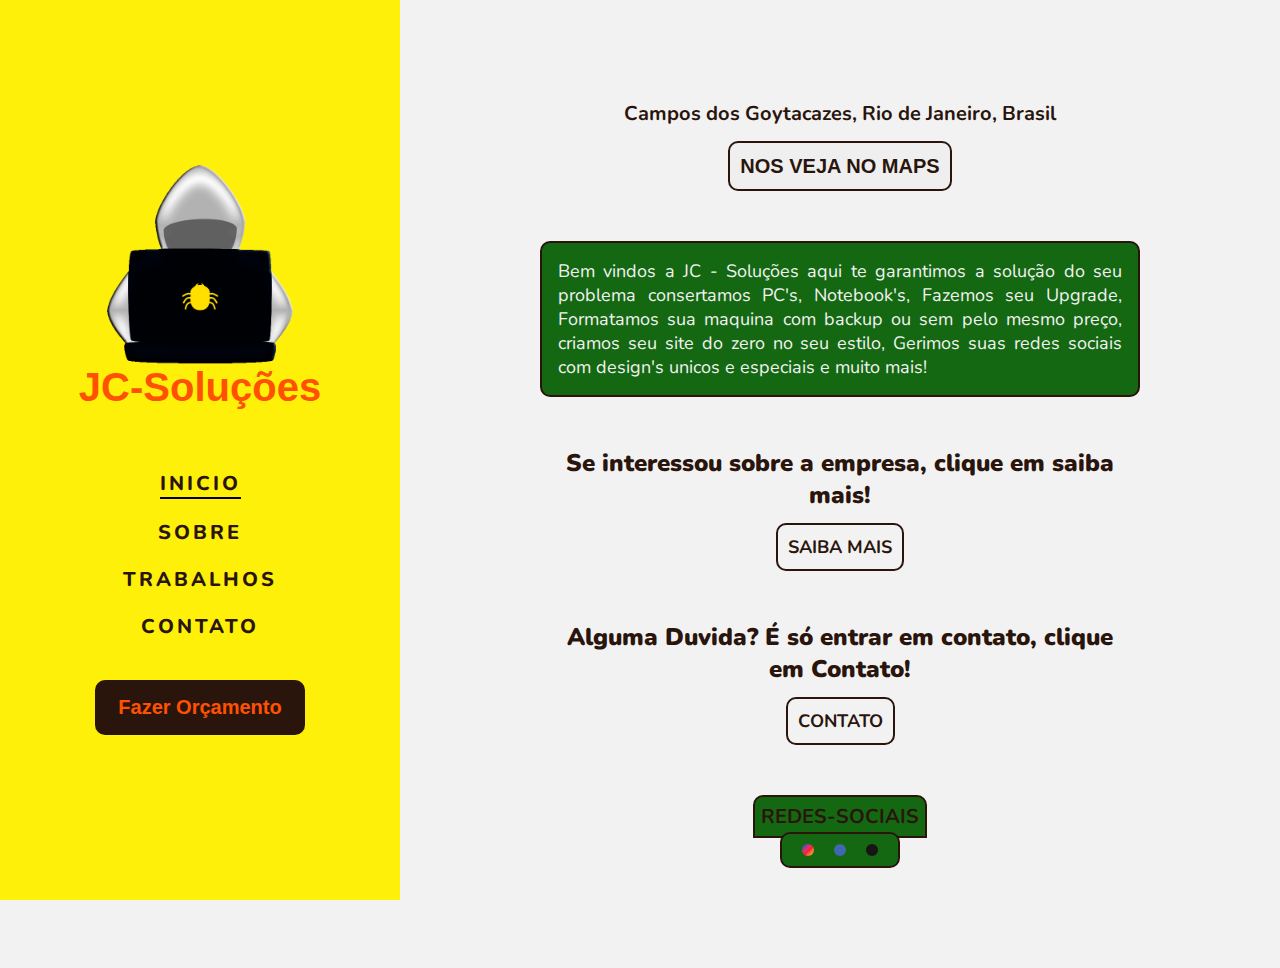
<file: index.html>
<!DOCTYPE html>
<html lang="pt-BR">
    <head>
        <meta charset="UTF-8">
        <meta http-equiv="X-UA-Compatible" content="IE=edge">
        <meta name="viewport" content="width=device-width, initial-scale=1.0">
        <title>JC-Soluções</title>
        
        <!--Links icon css - fonts - js - fa-->
        <!-- Style inicio -->
        <link rel="stylesheet" href="./styles/css/inicio.css">
        <!-- Icone --> 
        <link rel="shortcut icon" href="./assets/icons/iconjc.png" type="image/x-icon">
        <!-- Fa Loading -->
        <link rel="stylesheet" href="https://cdnjs.cloudflare.com/ajax/libs/font-awesome/6.3.0/css/all.min.css" integrity="sha512-SzlrxWUlpfuzQ+pcUCosxcglQRNAq/DZjVsC0lE40xsADsfeQoEypE+enwcOiGjk/bSuGGKHEyjSoQ1zVisanQ==" crossorigin="anonymous" referrerpolicy="no-referrer" />
        <!-- Font: 'Nunito' -->
        <link rel="preconnect" href="https://fonts.googleapis.com">
        <link rel="preconnect" href="https://fonts.gstatic.com" crossorigin>
        <link href="https://fonts.googleapis.com/css2?family=Nunito:wght@300;400;500;600;700;800&display=swap" rel="stylesheet">
        <!-- Js Loading -->
        <script src="./scripts/index.js" defer></script>
        <!------------------------------------->

    </head>
    <body>
        <div class="sidebar">
            <div class="sidebar-logo">
                <img src="./assets/imgs/jclogo.png" alt="">
                <h1>JC-Soluções</h1>
            </div>
            <div class="sidebar-menu">
                <ul>
                    <li id="active">
                            <i class="fa-solid fa-house"></i><a href="/"> Inicio</a>
                    </li>
                    <li>
                       <i class="fa-solid fa-circle-info"> </i> <a href="./pages/sobre.html"> Sobre</a>
                    </li>
                    <li>
                        <i class="fa-solid fa-briefcase"></i><a href="./pages/trabalhos.html"> Trabalhos</a>
                    </li>
                    <li>
                        <i class="fa-solid fa-square-phone"></i><a  href="./pages/contato.html"> Contato</a>
                    </li>
                </ul>
            </div>
            <div class="sidebar-orcamento">
                <button>
                    <a target="_blank" href="https://forms.office.com/r/jifUn51Aph">Fazer Orçamento</a>
                </button>
            </div>
        </div>
        <div class="mobile-btn">
            <button class="fa-solid fa-bars"></button>
        </div>
        <section>
            <div class="loc">
                <div>
                    <i class="fa-solid fa-location-dot"></i>
                    <span> Campos dos Goytacazes, Rio de Janeiro, Brasil </span>
                    <i class="fa-solid fa-location-dot"></i>
                </div>
                <button>
                    <i class="fa-solid fa-map-location-dot"></i> <a target="_blank" href="https://goo.gl/maps/wWSHcx7UZ32jyzeN6">Nos veja no maps </a> <i class="fa-solid fa-arrow-pointer"></i> 
                </button>
            </div>
            <div class="apresentacao">
                <p>
                    Bem vindos a JC - Soluções aqui te garantimos a solução do seu problema consertamos PC's, Notebook's, Fazemos seu Upgrade, Formatamos sua maquina com backup ou sem pelo mesmo preço, criamos seu site do zero no seu estilo, Gerimos suas redes sociais com design's unicos e especiais e muito mais!
                </p>
            </div>
            <div class="saiba-mais">
                <h4>Se interessou sobre a empresa, clique em saiba mais!</h4>
                <a href="./pages/sobre.html" id="sobre"> <i class="fa-solid fa-chevron-right"></i> <i class="fa-solid fa-chevron-right"></i> SAIBA MAIS</a>
            </div>
            <div class="saiba-mais">
                <h4>Alguma Duvida? É só entrar em contato, clique em Contato!</h4>
                <a href="./pages/contato.html" id="contato"> <i class="fa-solid fa-chevron-right"></i> <i class="fa-solid fa-chevron-right"></i> CONTATO</a>
            </div>
            <div class="redes-sociais">
                <h3>Redes-Sociais</h3>
                <div>
                    <a class="fa-brands fa-instagram" href="https://www.instagram.com/jcsolucoes12/" target="_blank"></a>
                    <a class="fa-brands fa-facebook" href="https://www.facebook.com/groups/jcsolucoes/" target="_blank"></a>
                    <a class="fa-brands fa-github" href="https://github.com/Josuerx12" target="_blank"></a>
                </div>
            </div>
        </section>
    </body>
</html>
</file>
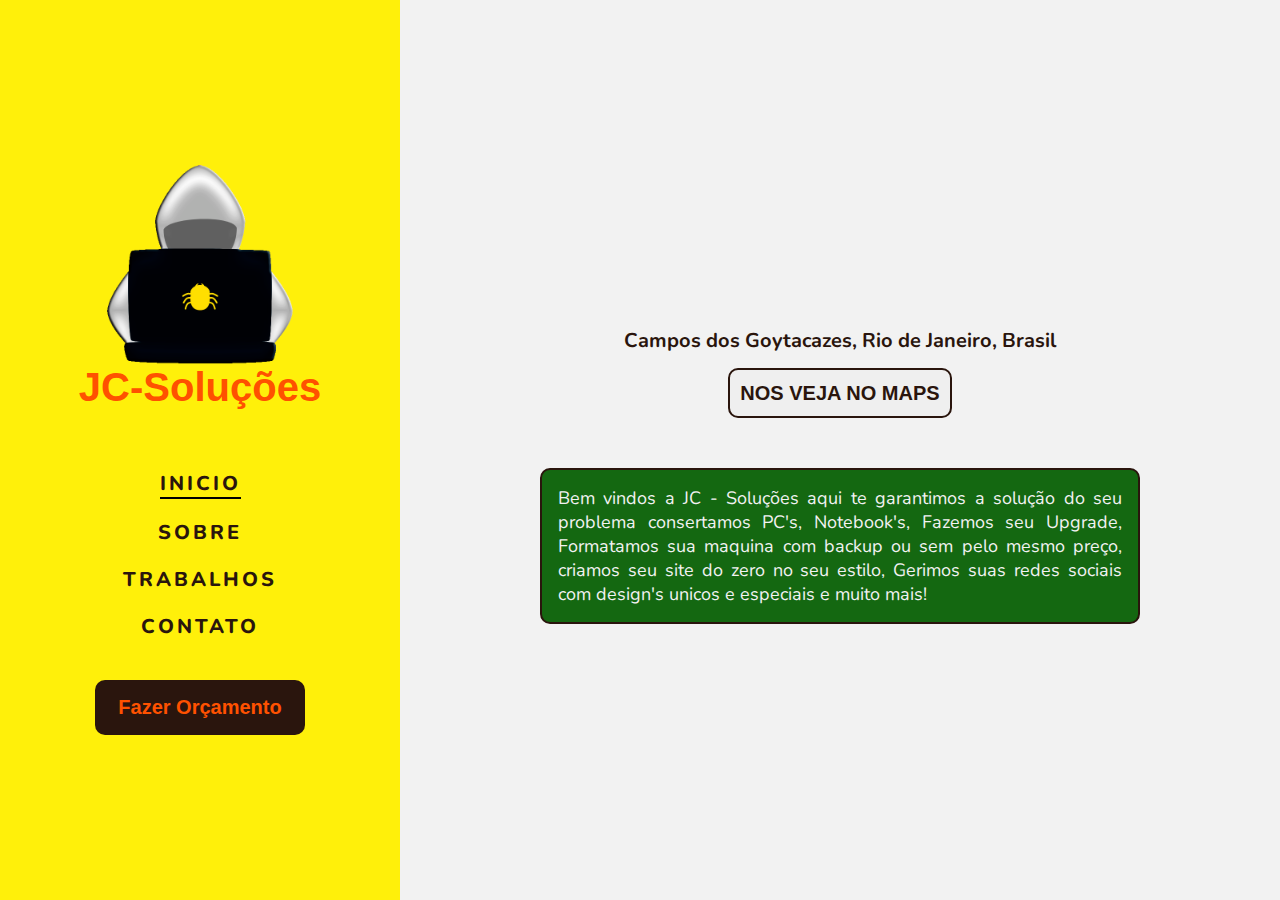
<file: Inicio.html>
<!DOCTYPE html>
<html lang="pt-BR">
    <head>
        <meta charset="UTF-8">
        <meta http-equiv="X-UA-Compatible" content="IE=edge">
        <meta name="viewport" content="width=device-width, initial-scale=1.0">
        <title>JC-Soluções</title>
        
        <!--Links icon css - fonts - js - fa-->
        <!-- Style inicio -->
        <link rel="stylesheet" href="./styles/css/inicio.css">
        <!-- Icone --> 
        <link rel="shortcut icon" href="./assets/icons/" type="image/x-icon">
        <!-- Fa Loading -->
        <link rel="stylesheet" href="https://cdnjs.cloudflare.com/ajax/libs/font-awesome/6.3.0/css/all.min.css" integrity="sha512-SzlrxWUlpfuzQ+pcUCosxcglQRNAq/DZjVsC0lE40xsADsfeQoEypE+enwcOiGjk/bSuGGKHEyjSoQ1zVisanQ==" crossorigin="anonymous" referrerpolicy="no-referrer" />
        <!-- Font: 'Nunito' -->
        <link rel="preconnect" href="https://fonts.googleapis.com">
        <link rel="preconnect" href="https://fonts.gstatic.com" crossorigin>
        <link href="https://fonts.googleapis.com/css2?family=Nunito:wght@300;400;500;600;700;800&display=swap" rel="stylesheet">
        <!-- Js Loading -->
        <script src="./scripts/index.js" defer></script>
        <!------------------------------------->

    </head>
    <body>
        <div class="sidebar">
            <div class="sidebar-logo">
                <img src="./assets/imgs/jclogo.png" alt="">
                <h1>JC-Soluções</h1>
            </div>
            <div class="sidebar-menu">
                <ul>
                    <li id="active">
                            <i class="fa-solid fa-house"></i><a href="/Inicio.html"> Inicio</a>
                    </li>
                    <li>
                       <i class="fa-solid fa-circle-info"> </i> <a href="./pages/sobre.html"> Sobre</a>
                    </li>
                    <li>
                        <i class="fa-solid fa-briefcase"></i><a href="./pages/trabalhos.html"> Trabalhos</a>
                    </li>
                    <li>
                        <i class="fa-solid fa-square-phone"></i><a  href="./pages/contato.html"> Contato</a>
                    </li>
                </ul>
            </div>
            <div class="sidebar-orcamento">
                <button>
                    <a href="#">Fazer Orçamento</a>
                </button>
            </div>
        </div>
        <div class="mobile-btn">
            <button class="fa-solid fa-bars"></button>
        </div>
        <section>
            <div class="loc">
                <div>
                    <i class="fa-solid fa-location-dot"></i>
                    <span> Campos dos Goytacazes, Rio de Janeiro, Brasil </span>
                    <i class="fa-solid fa-location-dot"></i>
                </div>
                <button>
                    <i class="fa-solid fa-map-location-dot"></i> <a href="#">Nos veja no maps </a> <i class="fa-solid fa-arrow-pointer"></i> 
                </button>
            </div>
            <div class="apresentacao">
                <p>
                    Bem vindos a JC - Soluções aqui te garantimos a solução do seu problema consertamos PC's, Notebook's, Fazemos seu Upgrade, Formatamos sua maquina com backup ou sem pelo mesmo preço, criamos seu site do zero no seu estilo, Gerimos suas redes sociais com design's unicos e especiais e muito mais!
                </p>
            </div>
        </section>
    </body>
</html>
</file>
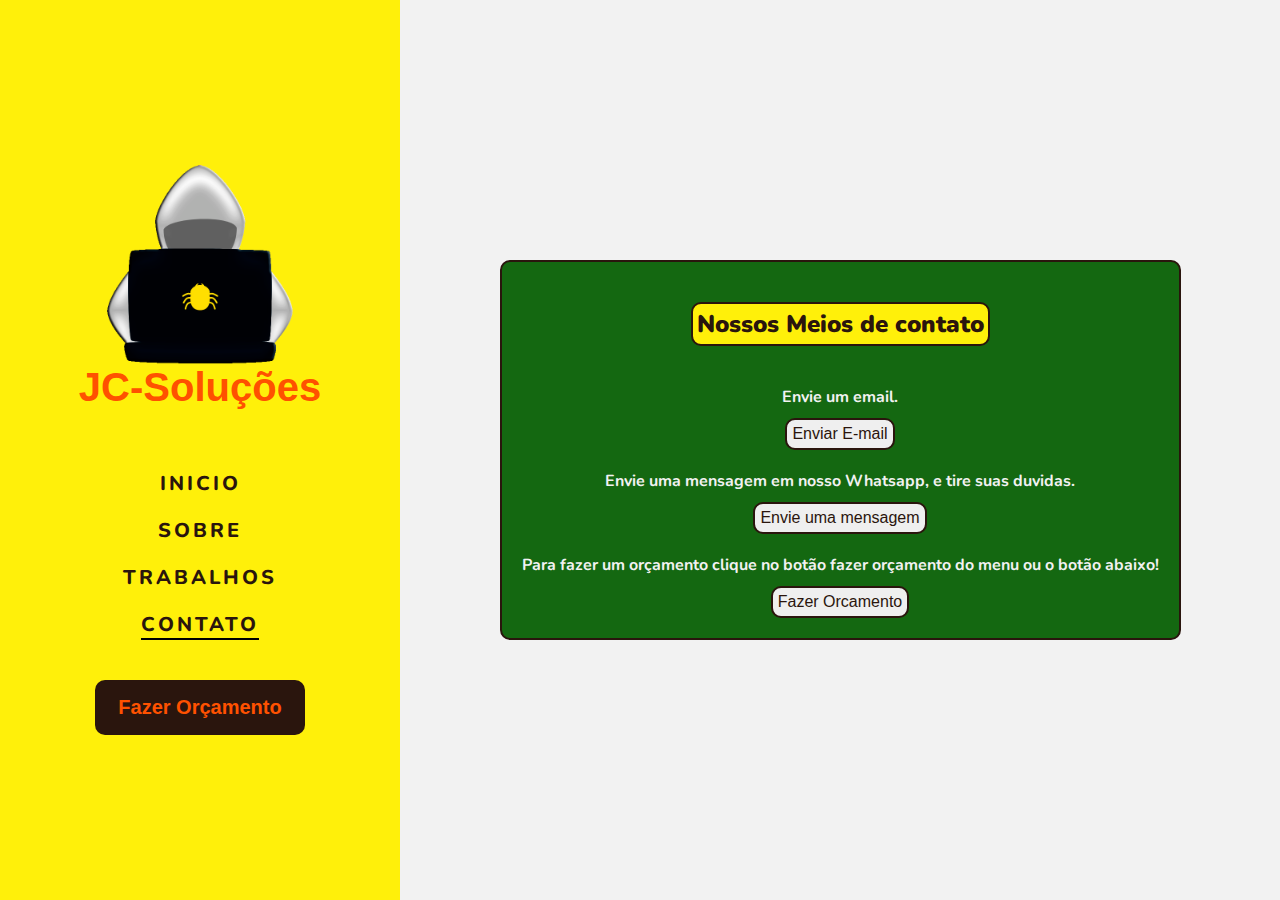
<file: pages/contato.html>
<!DOCTYPE html>
<html lang="pt-BR">
    <head>
        <meta charset="UTF-8">
        <meta http-equiv="X-UA-Compatible" content="IE=edge">
        <meta name="viewport" content="width=device-width, initial-scale=1.0">
        <title>JC-Soluções</title>
        
        <!--Links icon css - fonts - js - fa-->
        <!-- Style inicio -->
        <link rel="stylesheet" href="../styles/css/contato.css">
        <!-- Icone --> 
        <link rel="shortcut icon" href="../assets/icons/iconjc.png" type="image/x-icon">
        <!-- Fa Loading -->
        <link rel="stylesheet" href="https://cdnjs.cloudflare.com/ajax/libs/font-awesome/6.3.0/css/all.min.css" integrity="sha512-SzlrxWUlpfuzQ+pcUCosxcglQRNAq/DZjVsC0lE40xsADsfeQoEypE+enwcOiGjk/bSuGGKHEyjSoQ1zVisanQ==" crossorigin="anonymous" referrerpolicy="no-referrer" />
        <!-- Font: 'Nunito' -->
        <link rel="preconnect" href="https://fonts.googleapis.com">
        <link rel="preconnect" href="https://fonts.gstatic.com" crossorigin>
        <link href="https://fonts.googleapis.com/css2?family=Nunito:wght@300;400;500;600;700;800&display=swap" rel="stylesheet">
        <!-- Js Loading -->
        <script src="../scripts/index.js" defer></script>
        <!------------------------------------->

    </head>
    <body>
        <div class="sidebar">
            <div class="sidebar-logo">
                <img src="../assets/imgs/jclogo.png" alt="">
                <h1>JC-Soluções</h1>
            </div>
            <div class="sidebar-menu">
                <ul>
                    <li>
                            <i class="fa-solid fa-house"></i><a href="../index.html"> Inicio</a>
                    </li>
                    <li>
                       <i class="fa-solid fa-circle-info"> </i> <a href="./sobre.html"> Sobre</a>
                    </li>
                    <li>
                        <i class="fa-solid fa-briefcase"></i><a href="./trabalhos.html"> Trabalhos</a>
                    </li>
                    <li id="active">
                        <i class="fa-solid fa-square-phone"></i><a  href="./contato.html"> Contato</a>
                    </li>
                </ul>
            </div>
            <div class="sidebar-orcamento">
                <button>
                    <a target="_blank" href="https://forms.office.com/r/jifUn51Aph">Fazer Orçamento</a>
                </button>
            </div>
        </div>
        <div class="mobile-btn">
            <button class="fa-solid fa-bars"></button>
        </div>
        <section>
            <div class="contato">
                <h3>Nossos Meios de contato</h3>
                <div class="contato-email">
                    <p>Envie um email. </p> 
                    <Button> 
                        <i class="fa-solid fa-chevron-right"></i>
                        <i class="fa-solid fa-chevron-right"></i>
                        <a href="mailto:jcsolucoes12@hotmail.com?subject=Faca um orcamento!">Enviar E-mail</a>
                        <i class="fa-solid fa-chevron-left"></i>
                        <i class="fa-solid fa-chevron-left"></i>
                    </Button>
                </div>
                <div class="contato-whatsapp">
                    <p>Envie uma mensagem em nosso Whatsapp, e tire suas duvidas.</p>
                    <button>
                        <i class="fa-solid fa-chevron-right"></i>
                        <i class="fa-solid fa-chevron-right"></i>
                        <a target="_blank" href="https://api.whatsapp.com/send?phone=5522997979633&amp;text=Tire%20suas%20duvidas,%20ou%20fa%C3%A7a%20um%20or%C3%A7amento%20mais%20rapido%20aqui%20no%20whattsapp%20da%20JC-Solu%C3%A7%C3%B5es!">
                        Envie uma mensagem
                        </a>
                        <i class="fa-solid fa-chevron-left"></i>
                        <i class="fa-solid fa-chevron-left"></i>
                    </button>
                </div>
                <div class="contato-orcamento">
                    <p>Para fazer um orçamento clique no botão fazer orçamento do menu ou o botão abaixo!</p>
                    <button>
                        <i class="fa-solid fa-chevron-right"></i>
                        <i class="fa-solid fa-chevron-right"></i>
                        <a target="_blank" href="https://forms.office.com/r/jifUn51Aph">
                        Fazer Orcamento
                        </a>
                        <i class="fa-solid fa-chevron-left"></i>
                        <i class="fa-solid fa-chevron-left"></i>
                    </button>
                </div>
            </div>
        </section>
    </body>
</html>
</file>
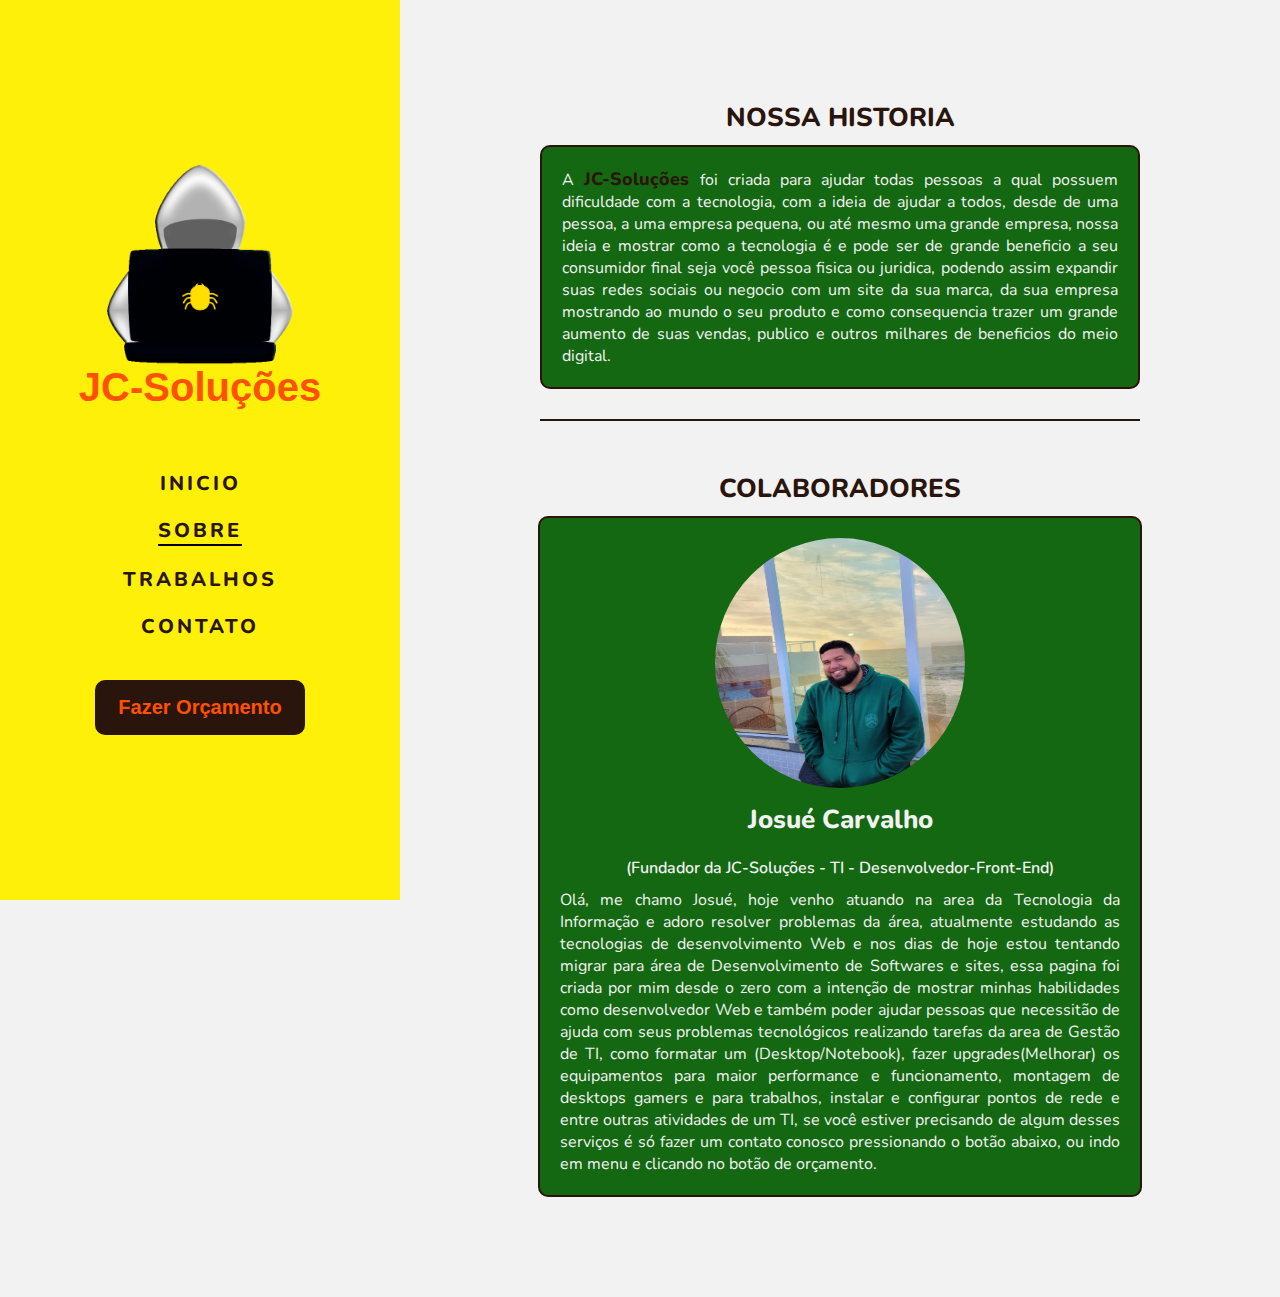
<file: pages/sobre.html>
<!DOCTYPE html>
<html lang="pt-BR">
    <head>
        <meta charset="UTF-8">
        <meta http-equiv="X-UA-Compatible" content="IE=edge">
        <meta name="viewport" content="width=device-width, initial-scale=1.0">
        <title>JC-Soluções</title>
        
        <!--Links icon css - fonts - js - fa-->
        <!-- Style inicio -->
        <link rel="stylesheet" href="../styles/css/sobre.css">
        <!-- Icone --> 
        <link rel="shortcut icon" href="../assets/icons/iconjc.png" type="image/x-icon">
        <!-- Fa Loading -->
        <link rel="stylesheet" href="https://cdnjs.cloudflare.com/ajax/libs/font-awesome/6.3.0/css/all.min.css" integrity="sha512-SzlrxWUlpfuzQ+pcUCosxcglQRNAq/DZjVsC0lE40xsADsfeQoEypE+enwcOiGjk/bSuGGKHEyjSoQ1zVisanQ==" crossorigin="anonymous" referrerpolicy="no-referrer" />
        <!-- Font: 'Nunito' -->
        <link rel="preconnect" href="https://fonts.googleapis.com">
        <link rel="preconnect" href="https://fonts.gstatic.com" crossorigin>
        <link href="https://fonts.googleapis.com/css2?family=Nunito:wght@300;400;500;600;700;800&display=swap" rel="stylesheet">
        <!-- Js Loading -->
        <script src="../scripts/index.js" defer></script>
        <!------------------------------------->

    </head>
    <body>
        <div class="sidebar">
            <div class="sidebar-logo">
                <img src="../assets/imgs/jclogo.png" alt="">
                <h1>JC-Soluções</h1>
            </div>
            <div class="sidebar-menu">
                <ul>
                    <li>
                        <i class="fa-solid fa-house"></i><a href="../index.html"> Inicio</a>
                    </li>
                    <li id="active">
                    <i class="fa-solid fa-circle-info"> </i> <a href="./sobre.html"> Sobre</a>
                    </li>
                    <li>
                        <i class="fa-solid fa-briefcase"></i><a href="./trabalhos.html"> Trabalhos</a>
                    </li>
                    <li>
                        <i class="fa-solid fa-square-phone"></i><a  href="./contato.html"> Contato</a>
                    </li>
                </ul>
            </div>
            <div class="sidebar-orcamento">
                <button>
                    <a target="_blank" href="https://forms.office.com/r/jifUn51Aph">Fazer Orçamento</a>
                </button>
            </div>
        </div>
        <div class="mobile-btn">
            <button class="fa-solid fa-bars"></button>
        </div>
        <section>
            <div class="historia">
                <h2>NOSSA HISTORIA</h2>
                <p>A <b>JC-Soluções </b> foi criada para ajudar todas pessoas a qual possuem dificuldade com a tecnologia, com a ideia de ajudar a todos, desde de uma pessoa, a uma empresa pequena, ou até mesmo uma grande empresa, nossa ideia e mostrar como a tecnologia é e pode ser de grande beneficio a seu consumidor final seja você pessoa fisica ou juridica, podendo assim expandir suas redes sociais ou negocio com um site da sua marca, da sua empresa mostrando ao mundo o seu produto e como consequencia trazer um grande aumento de suas vendas, publico e outros milhares de beneficios do meio digital.</p>
            </div>
            <div class="colaboradores">
                <h2>COLABORADORES</h2>
                <div class="colaboradores-josue">
                    <div class="foto">
                        <img src="../assets/imgs/founderpic.jpg" alt="">
                    </div>
                    <div class="colaboradores-historia-josue">
                        <h2>Josué Carvalho</h2>
                        <h3>(Fundador da JC-Soluções - TI - Desenvolvedor-Front-End)</h3>
                        <p>Olá, me chamo Josué, hoje venho atuando na area da Tecnologia da Informação e adoro resolver problemas da área, atualmente estudando as tecnologias de desenvolvimento Web e nos dias de hoje estou tentando migrar para área de Desenvolvimento de Softwares e sites, essa pagina foi criada por mim desde o zero com a intenção de mostrar minhas habilidades como desenvolvedor Web e também poder ajudar pessoas que necessitão de ajuda com seus problemas tecnológicos realizando tarefas da area de Gestão de TI, como formatar um (Desktop/Notebook), fazer upgrades(Melhorar) os equipamentos para maior performance e funcionamento, montagem de desktops gamers e para trabalhos, instalar e configurar pontos de rede e entre outras atividades de um TI, se você estiver precisando de algum desses serviços é só fazer um contato conosco pressionando o botão abaixo, ou indo em menu e clicando no botão de orçamento.</p>
                    </div>
                </div>
            </div>

        </section>
    </body>
</html>
</file>
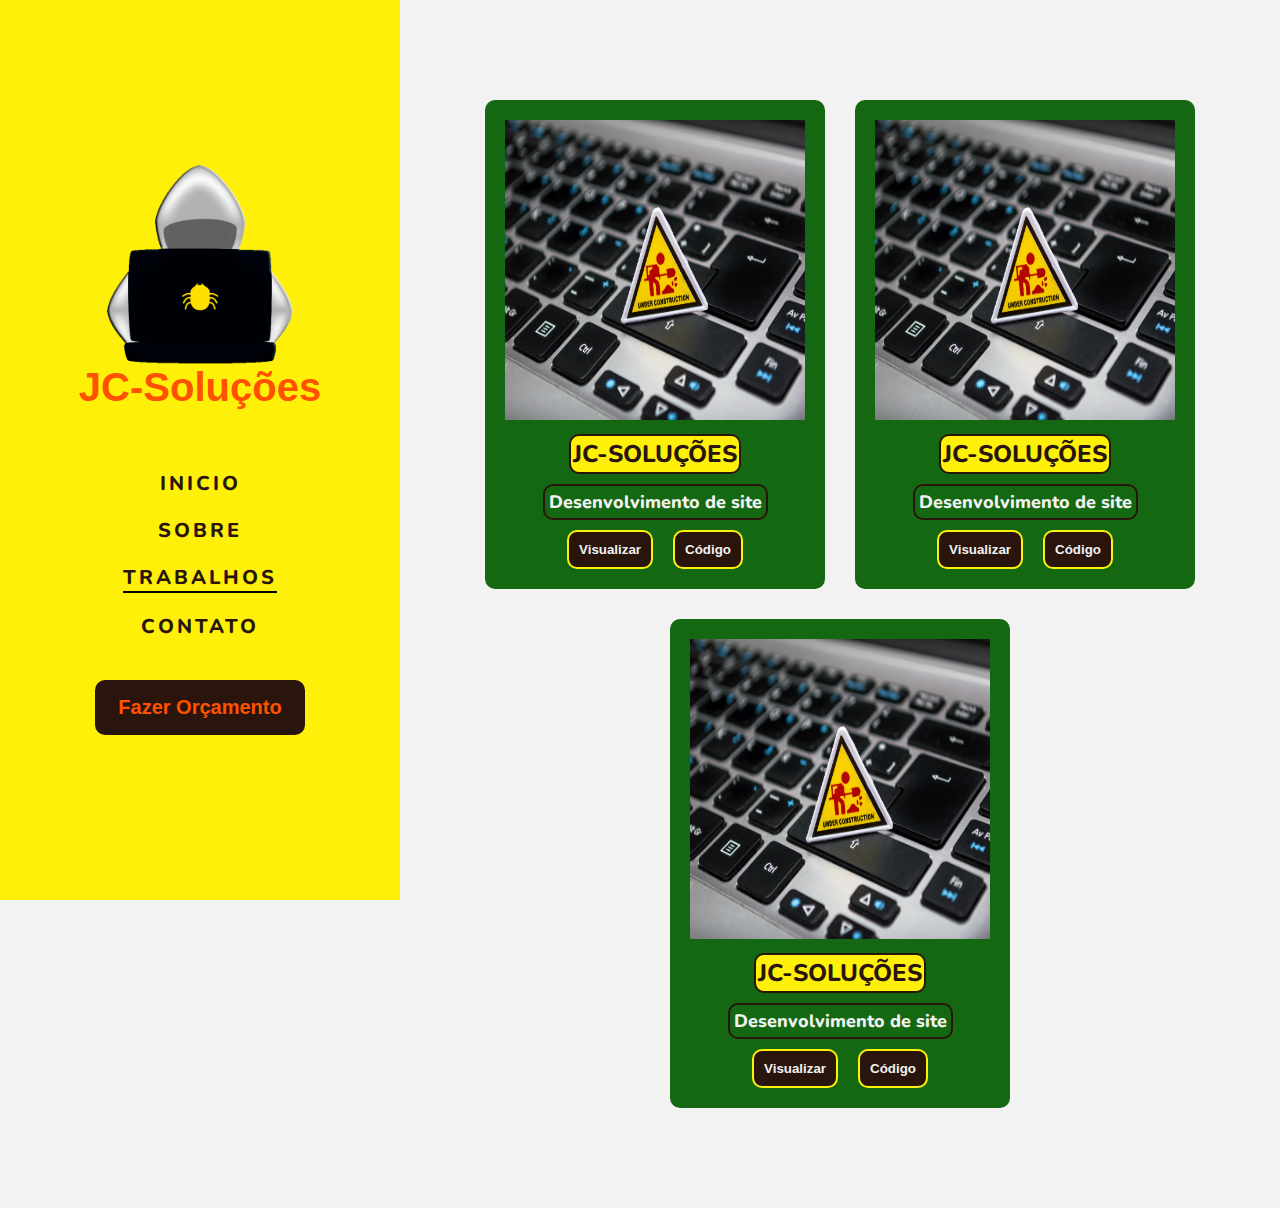
<file: pages/trabalhos.html>
<!DOCTYPE html>
<html lang="pt-BR">
    <head>
        <meta charset="UTF-8">
        <meta http-equiv="X-UA-Compatible" content="IE=edge">
        <meta name="viewport" content="width=device-width, initial-scale=1.0">
        <title>JC-Soluções</title>
        
        <!--Links icon css - fonts - js - fa-->
        <!-- Style inicio -->
        <link rel="stylesheet" href="../styles/css/trabalhos.css">
        <!-- Icone --> 
        <link rel="shortcut icon" href="../assets/icons/iconjc.png" type="image/x-icon">
        <!-- Fa Loading -->
        <link rel="stylesheet" href="https://cdnjs.cloudflare.com/ajax/libs/font-awesome/6.3.0/css/all.min.css" integrity="sha512-SzlrxWUlpfuzQ+pcUCosxcglQRNAq/DZjVsC0lE40xsADsfeQoEypE+enwcOiGjk/bSuGGKHEyjSoQ1zVisanQ==" crossorigin="anonymous" referrerpolicy="no-referrer" />
        <!-- Font: 'Nunito' -->
        <link rel="preconnect" href="https://fonts.googleapis.com">
        <link rel="preconnect" href="https://fonts.gstatic.com" crossorigin>
        <link href="https://fonts.googleapis.com/css2?family=Nunito:wght@300;400;500;600;700;800&display=swap" rel="stylesheet">
        <!-- Js Loading -->
        <script src="../scripts/index.js" defer></script>
        <!------------------------------------->

    </head>
    <body>
        <div class="sidebar">
            <div class="sidebar-logo">
                <img src="../assets/imgs/jclogo.png" alt="">
                <h1>JC-Soluções</h1>
            </div>
            <div class="sidebar-menu">
                <ul>
                    <li>
                        <i class="fa-solid fa-house"></i><a href="../index.html"> Inicio</a>
                    </li>
                    <li>
                        <i class="fa-solid fa-circle-info"> </i> <a href="./sobre.html"> Sobre</a>
                    </li>
                    <li id="active">
                        <i class="fa-solid fa-briefcase"></i><a href="./trabalhos.html"> Trabalhos</a>
                    </li>
                    <li>
                        <i class="fa-solid fa-square-phone"></i><a  href="./contato.html"> Contato</a>
                    </li>
                </ul>
            </div>
            <div class="sidebar-orcamento">
                <button>
                    <a target="_blank" href="https://forms.office.com/r/jifUn51Aph">Fazer Orçamento</a>
                </button>
            </div>
        </div>
        <div class="mobile-btn">
            <button class="fa-solid fa-bars"></button>
        </div>
        <section>
            <div class="trabalhos">
                <div class="trabalhos-1">
                    <img src="../assets/imgs/em-breve.jpg" alt="em-breve">
                    <h3>JC-Soluções</h3>
                    <p>
                        Desenvolvimento de site
                    </p>
                    <div>
                        <button id="visu-1">Visualizar</button>
                        <button id="code-1">Código</button>
                    </div>
                </div>
                <div class="trabalhos-2">
                    <img src="../assets/imgs/em-breve.jpg" alt="em-breve">
                    <h3>JC-Soluções</h3>
                    <p>Desenvolvimento de site</p>
                    <div>
                        <button id="visu-2">Visualizar</button>
                        <button id="code-2">Código</button>
                    </div>
                </div>
                <div class="trabalhos-3">
                    <img src="../assets/imgs/em-breve.jpg" alt="em-breve">
                    <h3>JC-Soluções</h3>
                    <p>Desenvolvimento de site</p>
                    <div>
                        <button id="visu-3">Visualizar</button>
                        <button id="code-3">Código</button>
                    </div>
                </div>
            </div>
        </section>
    </body>
</html>
</file>
<file: styles/css/inicio.css>
* {
  border: none;
  box-sizing: border-box;
  padding: 0;
  text-decoration: none;
  margin: 0;
  list-style: none;
}

html {
  font-size: 62.5%;
}

body {
  overflow-x: hidden;
  font-family: "nunito";
  padding-left: 40rem;
  background: #f2f2f2;
  color: #2A150D;
}

.sidebar {
  display: flex;
  flex-direction: column;
  justify-content: center;
  gap: 4rem;
  align-items: center;
  position: fixed;
  background: #fff00a;
  top: 0;
  left: 0;
  bottom: 0;
  width: 40rem;
  min-height: 100vh;
  height: 100% auto;
  margin: auto;
  transition: 0.3s linear;
}
.sidebar-logo {
  margin: 2rem 0;
  display: flex;
  flex-direction: column;
  align-items: center;
  justify-content: center;
}
.sidebar-logo img {
  width: 20rem;
  height: 20rem;
}
.sidebar-logo h1 {
  text-align: center;
  font-family: Arial, Helvetica, sans-serif;
  width: 100%;
  font-weight: 800;
  font-size: 4rem;
  color: #ff5100;
}
.sidebar-menu ul {
  display: flex;
  flex-direction: column;
  justify-content: center;
  align-items: center;
  gap: 2rem;
}
.sidebar-menu ul li {
  text-align: center;
}
.sidebar-menu ul li:hover {
  color: rgba(255, 0, 0, 0.7176470588);
}
.sidebar-menu ul li:active {
  color: #6e0000;
}
.sidebar-menu ul li i {
  font-size: 2rem;
}
.sidebar-menu ul li a {
  font-weight: 800;
  letter-spacing: 0.3rem;
  font-size: 2rem;
  text-transform: uppercase;
  color: #2A150D;
}
.sidebar-menu ul li a:hover {
  color: rgba(255, 0, 0, 0.7176470588);
}
.sidebar-menu ul li a:active {
  color: #6e0000;
}
.sidebar-orcamento button {
  padding: 1.6rem 2rem;
  font-weight: 600;
  background: #2A150D;
  border-radius: 10px;
  margin: 0 0 2rem 0;
}
.sidebar-orcamento button a {
  color: #ff5100;
  font-size: 2rem;
  padding: 3px;
  transition: 0.1s ease-in-out;
}
.sidebar-orcamento button a:hover {
  color: #fff00a;
  border-bottom: 2px solid #ff5100;
}
.sidebar-orcamento button a:active {
  color: rgba(255, 239, 10, 0.6705882353);
  border-bottom: 2px solid rgba(255, 81, 0, 0.6901960784);
}

#active {
  color: #a50000;
  border-bottom: 2px solid black;
  width: fit-content;
  margin: auto;
}

.mobile-btn {
  display: none;
  position: fixed;
  top: 20px;
  right: 20px;
  bottom: 0;
}
.mobile-btn button {
  font-size: 3rem;
  padding: 0.8rem;
  background: transparent;
  color: #2A150D;
  cursor: pointer;
  border: 2px solid #2A150D;
  border-radius: 10px;
}

section {
  min-height: 100vh;
  height: 500px auto;
  width: 100%;
  margin: auto;
  display: flex;
  flex-direction: column;
  justify-content: center;
  align-items: center;
}

.loc {
  margin: 10rem 0 0 0;
  display: flex;
  flex-direction: column;
  text-align: center;
  gap: 1.4rem;
}
.loc div i {
  font-size: 2rem;
  color: #146811;
}
.loc div span {
  font-weight: 700;
  font-size: 2rem;
}
.loc button {
  width: fit-content;
  text-align: center;
  margin: auto;
  padding: 1rem;
  border: 2px solid #2A150D;
  border-radius: 10px;
  cursor: pointer;
  transition: 0.2s linear;
}
.loc button:hover {
  background: #fff00a;
  color: #146811;
}
.loc button a {
  font-size: 2rem;
  color: #2A150D;
  font-weight: 700;
  text-transform: uppercase;
  transition: 0.1s ease-in-out;
}
.loc button a:active {
  color: #146811;
}
.loc button i {
  font-size: 1.2rem;
}
.loc button i:first-child {
  font-size: 2.2rem;
}

.apresentacao {
  margin: 5rem 2rem;
  text-align: justify;
}
.apresentacao p {
  max-width: 600px;
  font-size: 1.8rem;
  border: 2px solid #2A150D;
  padding: 1.6rem;
  border-radius: 10px;
  background: #146811;
  color: #f2f2f2;
}

.saiba-mais {
  display: flex;
  flex-direction: column;
  justify-content: center;
  align-itens: center;
  gap: 1.2rem;
  margin-bottom: 5rem;
}
.saiba-mais h4 {
  max-width: 580px;
  margin: auto 2rem;
  font-weight: 900;
  font-size: 2.4rem;
  text-align: center;
}
.saiba-mais a {
  cursor: pointer;
  width: fit-content;
  margin: auto;
  padding: 1rem;
  border-radius: 10px;
  font-weight: 700;
  font-size: 1.8rem;
  color: #2A150D;
  border: 2px solid #2A150D;
  transition: 0.2s ease-in-out;
}
.saiba-mais a i:last-child {
  color: #146811;
}
.saiba-mais a:hover {
  background: #fff00a;
}
.saiba-mais a:active {
  color: #146811;
}

.redes-sociais {
  display: flex;
  flex-direction: column;
  align-items: center;
  justify-content: center;
  width: 100%;
  margin: 0 2rem 10rem 2rem;
}
.redes-sociais h3 {
  font-size: 2rem;
  text-transform: uppercase;
  background: #146811;
  padding: 0.6rem;
  border: 2px solid #2A150D;
  border-radius: 10px 10px 0 0;
}
.redes-sociais div {
  margin-top: -6px;
  display: flex;
  background: #146811;
  border: 2px solid #2A150D;
  border-radius: 10px;
  gap: 2rem;
  padding: 1rem 2rem;
}
.redes-sociais div a {
  font-size: 4rem;
  cursor: pointer;
}

.fa-instagram {
  padding: 0.6rem;
  border-radius: 10px;
  background: linear-gradient(135deg, #405DE6, #5B51D8, #833AB4, #C13584, #E1306C, #FD1D1D, #F56040, #F77737, #FCAF45, #FFDC80);
  color: #f2f2f2;
  transition: 0.2s linear;
}
.fa-instagram:hover {
  transform: translateY(-5px);
  box-shadow: 0px 0px 4px 1px rgba(242, 242, 242, 0.4862745098);
}
.fa-instagram:active {
  color: rgba(242, 242, 242, 0.568627451);
}

.fa-facebook {
  padding: 0.6rem;
  border-radius: 10px;
  background: #4267B2;
  color: #f2f2f2;
  transition: 0.2s linear;
}
.fa-facebook:hover {
  transform: translateY(-5px);
  box-shadow: 0px 0px 4px 1px rgba(242, 242, 242, 0.4862745098);
}
.fa-facebook:active {
  color: rgba(242, 242, 242, 0.568627451);
}

.fa-github {
  padding: 0.6rem;
  border-radius: 10px;
  background: #171515;
  color: #f2f2f2;
  transition: 0.2s linear;
}
.fa-github:hover {
  transform: translateY(-5px);
  box-shadow: 0px 0px 4px 1px rgba(242, 242, 242, 0.4862745098);
}
.fa-github:active {
  color: rgba(242, 242, 242, 0.568627451);
}

@media (max-width: 420px) {
  html {
    font-size: 50%;
  }
  .loc div {
    display: none;
  }
  .loc button {
    margin: 2rem;
  }
  .loc button i {
    font-size: 1.6rem !important;
  }
  .loc button a {
    font-size: 1.6rem !important;
  }
}
@media (max-width: 1100px) {
  html {
    font-size: 55%;
  }
  body {
    padding: 0;
  }
  .mobile-btn {
    display: block;
  }
  .sidebar {
    display: flex;
    position: fixed;
    left: -2000px;
    width: 100%;
  }
  .sidebar-logo img {
    width: 15rem;
    height: 15rem;
  }
  .on {
    left: 0;
  }
}

/*# sourceMappingURL=inicio.css.map */
</file>
<file: styles/css/contato.css>
* {
  border: none;
  box-sizing: border-box;
  padding: 0;
  text-decoration: none;
  margin: 0;
  list-style: none;
}

html {
  font-size: 62.5%;
}

body {
  overflow-x: hidden;
  font-family: "nunito";
  padding-left: 40rem;
  background: #f2f2f2;
  color: #2A150D;
}

.sidebar {
  display: flex;
  flex-direction: column;
  justify-content: center;
  gap: 4rem;
  align-items: center;
  position: fixed;
  background: #fff00a;
  top: 0;
  left: 0;
  bottom: 0;
  width: 40rem;
  min-height: 100vh;
  height: 100% auto;
  margin: auto;
  transition: 0.3s linear;
}
.sidebar-logo {
  margin: 2rem 0;
  display: flex;
  flex-direction: column;
  align-items: center;
  justify-content: center;
}
.sidebar-logo img {
  width: 20rem;
  height: 20rem;
}
.sidebar-logo h1 {
  text-align: center;
  font-family: Arial, Helvetica, sans-serif;
  width: 100%;
  font-weight: 800;
  font-size: 4rem;
  color: #ff5100;
}
.sidebar-menu ul {
  display: flex;
  flex-direction: column;
  justify-content: center;
  align-items: center;
  gap: 2rem;
}
.sidebar-menu ul li {
  text-align: center;
}
.sidebar-menu ul li:hover {
  color: rgba(255, 0, 0, 0.7176470588);
}
.sidebar-menu ul li:active {
  color: #6e0000;
}
.sidebar-menu ul li i {
  font-size: 2rem;
}
.sidebar-menu ul li a {
  font-weight: 800;
  letter-spacing: 0.3rem;
  font-size: 2rem;
  text-transform: uppercase;
  color: #2A150D;
}
.sidebar-menu ul li a:hover {
  color: rgba(255, 0, 0, 0.7176470588);
}
.sidebar-menu ul li a:active {
  color: #6e0000;
}
.sidebar-orcamento button {
  padding: 1.6rem 2rem;
  font-weight: 600;
  background: #2A150D;
  border-radius: 10px;
  margin: 0 0 2rem 0;
}
.sidebar-orcamento button a {
  color: #ff5100;
  font-size: 2rem;
  padding: 3px;
  transition: 0.1s ease-in-out;
}
.sidebar-orcamento button a:hover {
  color: #fff00a;
  border-bottom: 2px solid #ff5100;
}
.sidebar-orcamento button a:active {
  color: rgba(255, 239, 10, 0.6705882353);
  border-bottom: 2px solid rgba(255, 81, 0, 0.6901960784);
}

#active {
  color: #a50000;
  border-bottom: 2px solid black;
  width: fit-content;
  margin: auto;
}

.mobile-btn {
  display: none;
  position: fixed;
  top: 20px;
  right: 20px;
  bottom: 0;
}
.mobile-btn button {
  font-size: 3rem;
  padding: 0.8rem;
  background: transparent;
  color: #2A150D;
  cursor: pointer;
  border: 2px solid #2A150D;
  border-radius: 10px;
}

section {
  min-height: 100vh;
  height: 500px auto;
  margin: auto;
  display: flex;
  flex-direction: column;
  justify-content: center;
  align-items: center;
}

.contato {
  background: #146811;
  padding: 2rem;
  border-radius: 10px;
  border: 2px solid #2A150D;
  text-align: center;
  max-width: 700px;
  display: flex;
  flex-direction: column;
  justify-content: center;
  align-items: center;
  gap: 2rem;
  margin: 0 2rem;
}
.contato h3 {
  font-size: 2.4rem;
  font-weight: 900;
  margin: 2rem auto;
  border: 2px solid #2A150D;
  background: #fff00a;
  width: fit-content;
  padding: 0.4rem;
  border-radius: 10px;
  cursor: default;
}
.contato-email {
  display: flex;
  flex-direction: column;
  gap: 1rem;
  justify-content: center;
  align-items: center;
}
.contato-email p {
  cursor: default;
  font-size: 1.6rem;
  font-weight: 700;
  color: #f2f2f2;
}
.contato-email button {
  border: 2px solid #2A150D;
  padding: 0.5rem;
  border-radius: 10px;
  font-size: 1.6rem;
  transition: 0.2s linear;
  cursor: pointer;
}
.contato-email button a {
  color: #2A150D;
}
.contato-email button:hover {
  color: #146811;
  background: #fff00a;
}
.contato-email button i {
  font-size: 1.6rem;
}
.contato-whatsapp {
  display: flex;
  flex-direction: column;
  gap: 1rem;
  justify-content: center;
  align-items: center;
}
.contato-whatsapp p {
  font-size: 1.6rem;
  font-weight: 700;
  color: #f2f2f2;
  cursor: default;
}
.contato-whatsapp button {
  border: 2px solid #2A150D;
  padding: 0.5rem;
  border-radius: 10px;
  font-size: 1.6rem;
  transition: 0.2s linear;
  cursor: pointer;
}
.contato-whatsapp button a {
  color: #2A150D;
}
.contato-whatsapp button:hover {
  color: #146811;
  background: #fff00a;
}
.contato-whatsapp button i {
  font-size: 1.6rem;
}
.contato-orcamento {
  display: flex;
  flex-direction: column;
  gap: 1rem;
  justify-content: center;
  align-items: center;
}
.contato-orcamento p {
  font-size: 1.6rem;
  font-weight: 700;
  color: #f2f2f2;
  cursor: default;
}
.contato-orcamento button {
  border: 2px solid #2A150D;
  padding: 0.5rem;
  border-radius: 10px;
  font-size: 1.6rem;
  transition: 0.2s linear;
  cursor: pointer;
}
.contato-orcamento button a {
  color: #2A150D;
}
.contato-orcamento button:hover {
  color: #146811;
  background: #fff00a;
}
.contato-orcamento button i {
  font-size: 1.6rem;
}

@media (max-width: 1100px) {
  html {
    font-size: 55%;
  }
  body {
    padding: 0;
  }
  .mobile-btn {
    display: block;
  }
  .sidebar {
    left: -2000px;
    width: 100%;
    position: absolute;
  }
  .sidebar-logo img {
    width: 15rem;
    height: 15rem;
  }
  .on {
    left: 0;
  }
}

/*# sourceMappingURL=contato.css.map */
</file>
<file: styles/css/sobre.css>
* {
  border: none;
  box-sizing: border-box;
  padding: 0;
  text-decoration: none;
  margin: 0;
  list-style: none;
}

html {
  font-size: 62.5%;
}

body {
  overflow-x: hidden;
  font-family: "nunito";
  padding-left: 40rem;
  background: #f2f2f2;
  color: #2A150D;
}

.sidebar {
  display: flex;
  flex-direction: column;
  justify-content: center;
  gap: 4rem;
  align-items: center;
  position: fixed;
  background: #fff00a;
  top: 0;
  left: 0;
  bottom: 0;
  width: 40rem;
  min-height: 100vh;
  height: 100% auto;
  margin: auto;
  transition: 0.3s linear;
}
.sidebar-logo {
  margin: 2rem 0;
  display: flex;
  flex-direction: column;
  align-items: center;
  justify-content: center;
}
.sidebar-logo img {
  width: 20rem;
  height: 20rem;
}
.sidebar-logo h1 {
  text-align: center;
  font-family: Arial, Helvetica, sans-serif;
  width: 100%;
  font-weight: 800;
  font-size: 4rem;
  color: #ff5100;
}
.sidebar-menu ul {
  display: flex;
  flex-direction: column;
  justify-content: center;
  align-items: center;
  gap: 2rem;
}
.sidebar-menu ul li {
  text-align: center;
}
.sidebar-menu ul li:hover {
  color: rgba(255, 0, 0, 0.7176470588);
}
.sidebar-menu ul li:active {
  color: #6e0000;
}
.sidebar-menu ul li i {
  font-size: 2rem;
}
.sidebar-menu ul li a {
  font-weight: 800;
  letter-spacing: 0.3rem;
  font-size: 2rem;
  text-transform: uppercase;
  color: #2A150D;
}
.sidebar-menu ul li a:hover {
  color: rgba(255, 0, 0, 0.7176470588);
}
.sidebar-menu ul li a:active {
  color: #6e0000;
}
.sidebar-orcamento button {
  padding: 1.6rem 2rem;
  font-weight: 600;
  background: #2A150D;
  border-radius: 10px;
  margin: 0 0 2rem 0;
}
.sidebar-orcamento button a {
  color: #ff5100;
  font-size: 2rem;
  padding: 3px;
  transition: 0.1s ease-in-out;
}
.sidebar-orcamento button a:hover {
  color: #fff00a;
  border-bottom: 2px solid #ff5100;
}
.sidebar-orcamento button a:active {
  color: rgba(255, 239, 10, 0.6705882353);
  border-bottom: 2px solid rgba(255, 81, 0, 0.6901960784);
}

#active {
  color: #a50000;
  border-bottom: 2px solid black;
  width: fit-content;
  margin: auto;
}

.mobile-btn {
  display: none;
  position: fixed;
  top: 20px;
  right: 20px;
  bottom: 0;
}
.mobile-btn button {
  font-size: 3rem;
  padding: 0.8rem;
  background: transparent;
  color: #2A150D;
  cursor: pointer;
  border: 2px solid #2A150D;
  border-radius: 10px;
}

section {
  min-height: 100vh;
  height: 500px auto;
  display: flex;
  flex-direction: column;
  justify-content: center;
  align-items: center;
}

.historia {
  margin: 10rem 2rem 5rem 2rem;
  border-bottom: 2px solid #2A150D;
}
.historia h2 {
  font-size: 2.6rem;
  text-align: center;
  margin: 0 0 1rem 0;
  font-weight: 800;
}
.historia p {
  max-width: 600px;
  text-align: justify;
  font-size: 1.6rem;
  background: #146811;
  color: #f2f2f2;
  padding: 2rem;
  border-radius: 10px;
  border: 2px solid #2A150D;
  margin-bottom: 3rem;
}
.historia p b {
  font-size: 1.8rem;
  font-weight: 800;
  color: #2A150D;
}

.colaboradores {
  display: flex;
  flex-direction: column;
  flex-wrap: wrap;
  margin: 0 2rem 10rem 2rem;
}
.colaboradores h2 {
  font-size: 2.6rem;
  text-align: center;
  margin: 0 0 1rem 0;
  font-weight: 800;
}
.colaboradores-josue {
  border: 2px solid #2A150D;
  background: #146811;
  color: #f2f2f2;
  padding: 2rem;
  border-radius: 10px;
  display: flex;
  flex-direction: column;
  gap: 1rem;
  align-items: center;
  justify-content: center;
}
.colaboradores-josue img {
  width: 250px;
  height: 250px;
  border-radius: 999px;
}
.colaboradores-historia-josue {
  display: flex;
  flex-direction: column;
  gap: 1rem;
}
.colaboradores-historia-josue h2 {
  font-size: 2.6rem;
  font-weight: 800;
  text-align: center;
}
.colaboradores-historia-josue h3 {
  font-size: 1.6rem;
  font-weight: 600;
  text-align: center;
}
.colaboradores-historia-josue p {
  max-width: 560px;
  text-align: justify;
  font-size: 1.6rem;
}

@media (max-width: 1100px) {
  html {
    font-size: 55%;
  }
  body {
    padding: 0;
  }
  .mobile-btn {
    display: block;
  }
  .sidebar {
    left: -2000px;
    width: 100%;
  }
  .sidebar-logo img {
    width: 15rem;
    height: 15rem;
  }
  .on {
    left: 0;
  }
}

/*# sourceMappingURL=sobre.css.map */
</file>
<file: styles/css/trabalhos.css>
* {
  border: none;
  box-sizing: border-box;
  padding: 0;
  text-decoration: none;
  margin: 0;
  list-style: none;
}

html {
  font-size: 62.5%;
}

body {
  overflow-x: hidden;
  font-family: "nunito";
  padding-left: 40rem;
  background: #f2f2f2;
  color: #2A150D;
}

.sidebar {
  display: flex;
  flex-direction: column;
  justify-content: center;
  gap: 4rem;
  align-items: center;
  position: fixed;
  background: #fff00a;
  top: 0;
  left: 0;
  bottom: 0;
  width: 40rem;
  min-height: 100vh;
  height: 100% auto;
  margin: auto;
  transition: 0.3s linear;
}
.sidebar-logo {
  margin: 2rem 0;
  display: flex;
  flex-direction: column;
  align-items: center;
  justify-content: center;
}
.sidebar-logo img {
  width: 20rem;
  height: 20rem;
}
.sidebar-logo h1 {
  text-align: center;
  font-family: Arial, Helvetica, sans-serif;
  width: 100%;
  font-weight: 800;
  font-size: 4rem;
  color: #ff5100;
}
.sidebar-menu ul {
  display: flex;
  flex-direction: column;
  justify-content: center;
  align-items: center;
  gap: 2rem;
}
.sidebar-menu ul li {
  text-align: center;
}
.sidebar-menu ul li:hover {
  color: rgba(255, 0, 0, 0.7176470588);
}
.sidebar-menu ul li:active {
  color: #6e0000;
}
.sidebar-menu ul li i {
  font-size: 2rem;
}
.sidebar-menu ul li a {
  font-weight: 800;
  letter-spacing: 0.3rem;
  font-size: 2rem;
  text-transform: uppercase;
  color: #2A150D;
}
.sidebar-menu ul li a:hover {
  color: rgba(255, 0, 0, 0.7176470588);
}
.sidebar-menu ul li a:active {
  color: #6e0000;
}
.sidebar-orcamento button {
  padding: 1.6rem 2rem;
  font-weight: 600;
  background: #2A150D;
  border-radius: 10px;
  margin: 0 0 2rem 0;
}
.sidebar-orcamento button a {
  color: #ff5100;
  font-size: 2rem;
  padding: 3px;
  transition: 0.1s ease-in-out;
}
.sidebar-orcamento button a:hover {
  color: #fff00a;
  border-bottom: 2px solid #ff5100;
}
.sidebar-orcamento button a:active {
  color: rgba(255, 239, 10, 0.6705882353);
  border-bottom: 2px solid rgba(255, 81, 0, 0.6901960784);
}

#active {
  color: #a50000;
  border-bottom: 2px solid black;
  width: fit-content;
  margin: auto;
}

.mobile-btn {
  display: none;
  position: fixed;
  top: 20px;
  right: 20px;
  bottom: 0;
}
.mobile-btn button {
  font-size: 3rem;
  padding: 0.8rem;
  background: transparent;
  color: #2A150D;
  cursor: pointer;
  border: 2px solid #2A150D;
  border-radius: 10px;
}

section {
  min-height: 100vh;
  height: 500px auto;
  margin: auto;
  display: flex;
  flex-direction: column;
  justify-content: center;
  align-items: center;
}
section .trabalhos {
  margin: 10rem 2rem 10rem 2rem;
  display: flex;
  justify-content: center;
  align-items: center;
  gap: 3rem;
  flex-wrap: wrap;
  max-width: 800px;
}
section .trabalhos-1 {
  background: #146811;
  padding: 2rem;
  border-radius: 10px;
  text-align: center;
}
section .trabalhos-1 h3 {
  font-size: 2.4rem;
  font-weight: 800;
  background: #fff00a;
  width: fit-content;
  margin: 1rem auto;
  padding: 0.2rem;
  border-radius: 10px;
  border: 2px solid #2A150D;
  text-transform: uppercase;
}
section .trabalhos-1 p {
  margin: 1rem auto;
  font-size: 1.8rem;
  font-weight: 800;
  color: #f2f2f2;
  border: 2px solid #2A150D;
  width: fit-content;
  padding: 0.4rem;
  border-radius: 10px;
  max-width: 30rem;
}
section .trabalhos-1 div {
  display: flex;
  justify-content: center;
  align-items: center;
  gap: 2rem;
}
section .trabalhos-1 div button {
  padding: 1rem;
  border-radius: 10px;
  background: #2A150D;
  color: #f2f2f2;
  font-weight: 600;
  border: 2px solid #fff00a;
  cursor: pointer;
  transition: 0.2s ease-in-out;
}
section .trabalhos-1 div button:hover {
  background: #fff00a;
  border: 2px solid #2A150D;
  color: #2A150D;
}
section .trabalhos-1 div button:active {
  color: rgba(42, 21, 13, 0.5568627451);
}
section .trabalhos-1 img {
  width: 30rem;
  height: 30rem;
}
section .trabalhos-2 {
  background: #146811;
  padding: 2rem;
  border-radius: 10px;
  text-align: center;
}
section .trabalhos-2 h3 {
  font-size: 2.4rem;
  font-weight: 800;
  background: #fff00a;
  width: fit-content;
  margin: 1rem auto;
  padding: 0.2rem;
  border-radius: 10px;
  border: 2px solid #2A150D;
  text-transform: uppercase;
}
section .trabalhos-2 p {
  margin: 1rem auto;
  font-size: 1.8rem;
  font-weight: 800;
  color: #f2f2f2;
  border: 2px solid #2A150D;
  width: fit-content;
  padding: 0.4rem;
  border-radius: 10px;
  max-width: 30rem;
}
section .trabalhos-2 div {
  display: flex;
  justify-content: center;
  align-items: center;
  gap: 2rem;
}
section .trabalhos-2 div button {
  padding: 1rem;
  border-radius: 10px;
  background: #2A150D;
  color: #f2f2f2;
  font-weight: 600;
  border: 2px solid #fff00a;
  cursor: pointer;
  transition: 0.2s ease-in-out;
}
section .trabalhos-2 div button:hover {
  background: #fff00a;
  border: 2px solid #2A150D;
  color: #2A150D;
}
section .trabalhos-2 div button:active {
  color: rgba(42, 21, 13, 0.5568627451);
}
section .trabalhos-2 img {
  width: 30rem;
  height: 30rem;
}
section .trabalhos-3 {
  background: #146811;
  padding: 2rem;
  border-radius: 10px;
  text-align: center;
}
section .trabalhos-3 h3 {
  font-size: 2.4rem;
  font-weight: 800;
  background: #fff00a;
  width: fit-content;
  margin: 1rem auto;
  padding: 0.2rem;
  border-radius: 10px;
  border: 2px solid #2A150D;
  text-transform: uppercase;
}
section .trabalhos-3 p {
  margin: 1rem auto;
  font-size: 1.8rem;
  font-weight: 800;
  color: #f2f2f2;
  border: 2px solid #2A150D;
  width: fit-content;
  padding: 0.4rem;
  border-radius: 10px;
  max-width: 30rem;
}
section .trabalhos-3 div {
  display: flex;
  justify-content: center;
  align-items: center;
  gap: 2rem;
}
section .trabalhos-3 div button {
  padding: 1rem;
  border-radius: 10px;
  background: #2A150D;
  color: #f2f2f2;
  font-weight: 600;
  border: 2px solid #fff00a;
  cursor: pointer;
  transition: 0.2s ease-in-out;
}
section .trabalhos-3 div button:hover {
  background: #fff00a;
  border: 2px solid #2A150D;
  color: #2A150D;
}
section .trabalhos-3 div button:active {
  color: rgba(42, 21, 13, 0.5568627451);
}
section .trabalhos-3 img {
  width: 30rem;
  height: 30rem;
}

@media (max-width: 1170px) {
  html {
    font-size: 55%;
  }
  body {
    padding: 0;
  }
  .mobile-btn {
    display: block;
  }
  .sidebar {
    width: 100%;
    left: -2000px;
  }
  .sidebar-logo img {
    width: 15rem;
    height: 15rem;
  }
  .on {
    left: 0;
  }
}

/*# sourceMappingURL=trabalhos.css.map */
</file>
